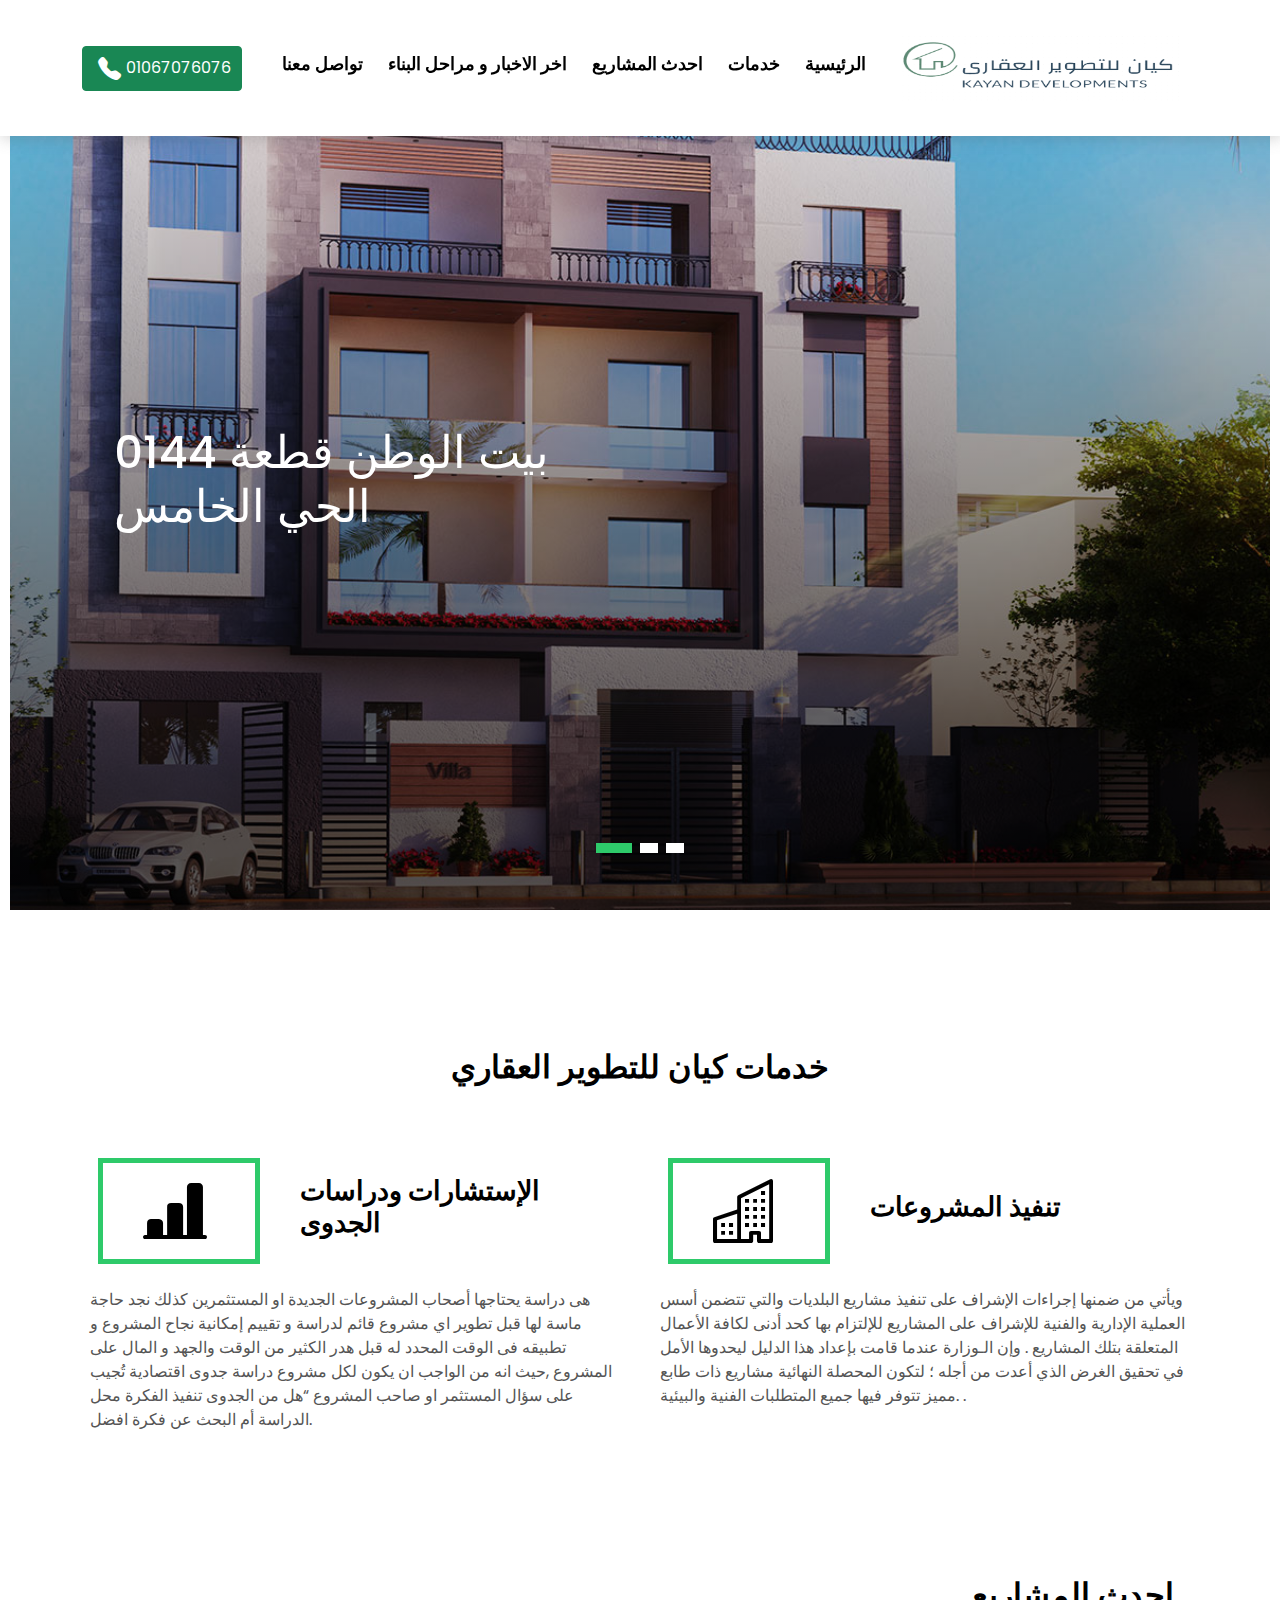
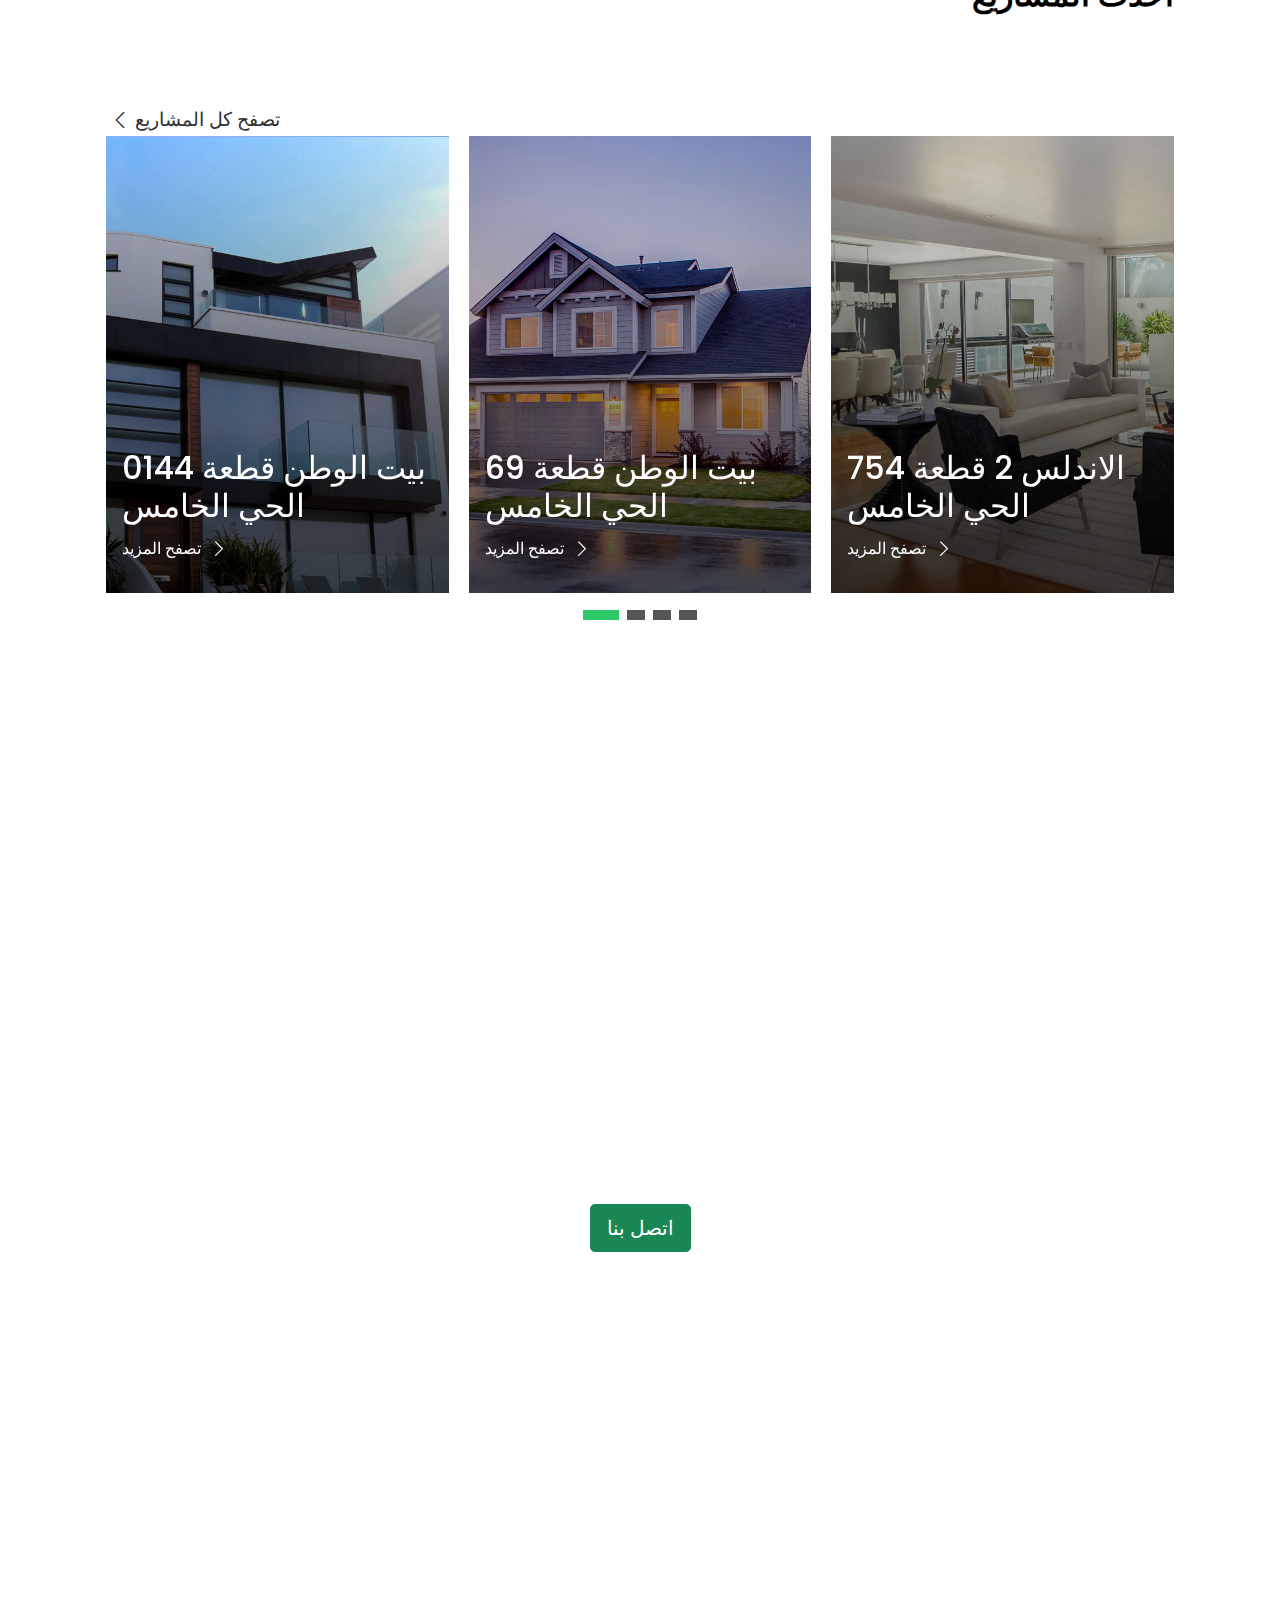
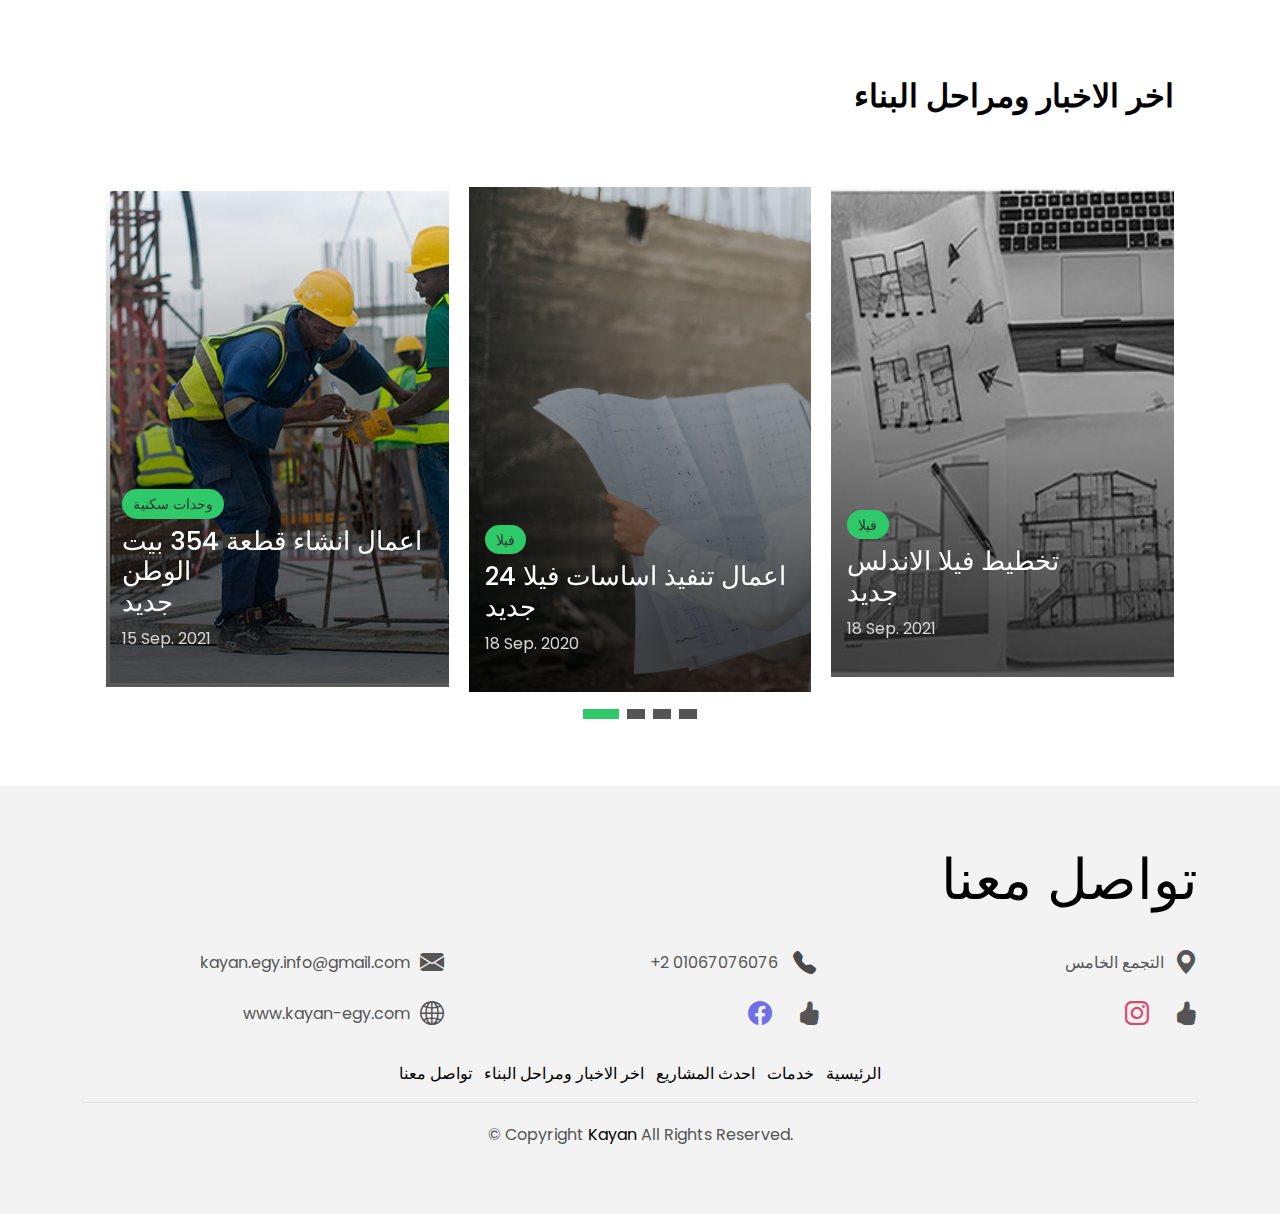
<file: index.html>
<!DOCTYPE html>
<html lang="en">

<head>
  <meta charset="utf-8">
  <meta content="width=device-width, initial-scale=1.0" name="viewport">

  <title> كيان للتطوير العقاري | التجمع الخامس</title>
  <meta content="شقق للبيع بالتجمع الخامس و القاهرة الجديدة استلام فورى اللوتس, القرنفل, النرجس, 
  اللوتس, الاندلس, الاندلس الجديدة, بيت الوطن, العاصمة الادراية" name="description">
  <meta content="فيلا , بيوت , شقق , منازل , عقارات" name="keywords">

  <link rel="shortcut icon" href="./assets/img/logo3.png" type="image/x-icon">

  <link href="https://fonts.googleapis.com/css?family=Poppins:300,400,500,600,700" rel="stylesheet">

  <link href="assets/vendor/animate.css/animate.min.css" rel="stylesheet">
  <link href="assets/vendor/bootstrap/css/bootstrap.min.css" rel="stylesheet">
  <link href="assets/vendor/bootstrap-icons/bootstrap-icons.css" rel="stylesheet">
  <link href="assets/vendor/swiper/swiper-bundle.min.css" rel="stylesheet">

  <link href="assets/css/style.css" rel="stylesheet">

</head>

<body>

  <!-- ======= Property Search Section ======= -->
  <div class="click-closed"></div>
  <!--/ Form Search Star /-->
  <div class="box-collapse">
    <div class="title-box-d">
      <h3 class="title-d">تواصل معنا</h3>
    </div>
    <span class="close-box-collapse right-boxed bi bi-x"></span>
    <div class="contact-us-body">
      <div class="email contact-us">
        <div class="icon"><i class="bi bi-envelope-fill"></i>
        </div>
        <div class="text">kayan.egy.info@gmail.com</div>
      </div>

      <div class="phone contact-us">
        <div class="icon"><i style="color: rgb(73, 72, 72);" class="bi bi-telephone-fill"></i>
        </div>
        <div class="text">+2 01067076076</div>
      </div>
      <div class="address contact-us">
        <div class="icon"><i class="bi bi-geo-alt-fill"></i></div>
        <div class="text">Tagamo3 el-Khames</div>
      </div>

      <div class="web contact-us">
        <div class="icon"><i class="bi bi-globe2"></i> </div>
        <div class="text">www.kayan-egy.com</div>
      </div>
   
      <div class="social contact-us">
        <div class="icon"><i class="bi bi-hand-thumbs-up-fill"></i>          </div>
        <div class="text"> <i style="color: rgb(112, 112, 230);" class="bi bi-facebook"></i>
        </div>
      </div>
      <div class="social contact-us">
        <div class="icon"><i class="bi bi-hand-thumbs-up-fill"></i>          </div>
        <div class="text"> 
          <i style="color: rgb(218, 75, 104);" class="bi bi-instagram"></i>
        </div>
      </div>

    </div>
  </div><!-- End Property Search Section -->

  <!-- ======= Header/Navbar ======= -->
  <nav class="navbar navbar-default navbar-trans navbar-expand-lg fixed-top">
    <div class="container">
      <button class="navbar-toggler collapsed" type="button" data-bs-toggle="collapse"
       data-bs-target="#navbarDefault" aria-controls="navbarDefault" aria-expanded="false" aria-label="Toggle navigation">
        <span></span>
        <span></span>
        <span></span>
      </button>
      <button type="button" class="btn btn-success navbar-toggle-box navbar-toggle-box-collapse" data-bs-toggle="collapse"
       data-bs-target="#navbarTogglerDemo01">
        <i class="bi bi-telephone-fill">  </i> 01067076076
      </button>

      <div class="navbar-collapse collapse justify-content-center" id="navbarDefault">
        <ul class="navbar-nav">

          <li class="nav-item">
            <a class="nav-link contact-scroll"  href="">تواصل معنا</a>
          </li>

          <li class="nav-item">
            <a class="nav-link news-scroll"  href="">اخر الاخبار و مراحل البناء</a>
          </li>

          <li class="nav-item">
            <a class="nav-link projects-scroll"  href="">احدث المشاريع</a>
          </li>

          <li class="nav-item">
            <a class="nav-link services-scroll"  >خدمات </a>
          </li>


          <li class="nav-item">
            <a class="nav-link"  href="#">الرئيسية</a>
          </li>
        </ul>
      </div>

  
      <a class="navbar-brand" href="index.html"> <div class="logo-box">
        <img class="logo" src="./assets/img/logo3.png" alt="logo">
      </div> </a>

    </div>
  </nav><!-- End Header/Navbar -->

  <!-- ======= Intro Section ======= -->
  <div class="slide-container">

  <div class="intro intro-carousel swiper position-relative">

    <div class="swiper-wrapper">

      <div class="swiper-slide carousel-item-a intro-item bg-image" style="background-image: url(assets/img/slider-01.jpg)">
        <div class="overlay overlay-a"></div>
        <div class="intro-content display-table">
          <div class="table-cell">
            <div class="container">
              <div class="row">
                <div class="col-lg-8">
                  <div class="intro-body">
                    <h1 class="intro-title mb-4 ">
                      <span class="color-b"> </span> بيت الوطن قطعة 0144
                      <br> الحي الخامس
                    </h1>
                  </div>
                </div>
              </div>
            </div>
          </div>
        </div>
      </div>
      <div class="swiper-slide carousel-item-a intro-item bg-image" style="background-image: url(assets/img/slider-02.jpg)">
        <div class="overlay overlay-a"></div>
        <div class="intro-content display-table">
          <div class="table-cell">
            <div class="container">
              <div class="row">
                <div class="col-lg-8">
                  <div class="intro-body">
                    <h1 class="intro-title mb-4">
                      <span class="color-b"> </span>  بيت الوطن قطعة 69
                      <br> الحي الخامس
                    </h1>
                  </div>
                </div>
              </div>
            </div>
          </div>
        </div>
      </div>
      <div class="swiper-slide carousel-item-a intro-item bg-image" style="background-image: url(assets/img/slider-03.jpg)">
        <div class="overlay overlay-a"></div>
        <div class="intro-content display-table">
          <div class="table-cell">
            <div class="container">
              <div class="row">
                <div class="col-lg-8">
                  <div class="intro-body">
                   
                    <h1 class="intro-title mb-4">
                      <span class="color-b"> </span> الاندلس 2 قطعة 754
                      <br> الحي الخامس
                    </h1>
                  </div>
                </div>
              </div>
            </div>
          </div>
        </div>
      </div>
    </div>
    <div class="swiper-pagination"></div>
  </div>
</div>
<!-- End Intro Section -->

  <main id="main">

    <!-- ======= Services Section ======= -->
    <section id="services" class="section-services section-t8">
      <div class="container">
        <div class="row">
          <div class="col-md-12">
            <div class="title-wrap d-flex justify-content-center">
              <div class="title-box">
                <h2 class="title-a">خدمات كيان للتطوير العقاري</h2>
              </div>
            </div>
          </div>
        </div>
        <div class="row">
          <div class="col-md-6">
            <div class="card-box-c foo">
              <div class="card-header-c d-flex">
                <div class="card-box-ico">
                  <span class="bi bi-bar-chart-line-fill"></span>
                </div>
                <div class="card-title-c align-self-center">
                  <h2 class="title-c">الإستشارات ودراسات الجدوى
                    </h2>
                </div>
              </div>
              <div class="card-body-c">
                <p class="content-c">
               
				هى دراسة يحتاجها أصحاب المشروعات الجديدة او المستثمرين كذلك نجد حاجة ماسة لها قبل تطوير اي مشروع قائم لدراسة و تقييم إمكانية نجاح المشروع و تطبيقه فى الوقت المحدد له قبل هدر الكثير من الوقت والجهد و المال على المشروع ,حيث انه من الواجب ان يكون لكل مشروع دراسة جدوى اقتصادية تُجيب على سؤال المستثمر او صاحب المشروع “هل من الجدوى تنفيذ الفكرة محل الدراسة أم البحث عن فكرة افضل.					
                </p>
              </div>
            </div>
          </div>
          <div class="col-md-6">
            <div class="card-box-c foo">
              <div class="card-header-c d-flex">
                <div class="card-box-ico">
                  <span class="bi bi-building"></span>
                </div>
                <div class="card-title-c align-self-center">
                  <h2 class="title-c">تنفيذ المشروعات
                    </h2>
                </div>
              </div>
              <div class="card-body-c">
                <p class="content-c">
                  
				ويأتي من ضمنها إجراءات الإشراف على تنفيذ مشاريع البلديات

        والتي تتضمن أسس العملية الإدارية والفنية للإشراف على المشاريع للإلتزام بها كحد أدنى لكافة الأعمال المتعلقة بتلك المشاريع . وإن الـوزارة عندما قامت بإعداد هذا الدليل ليحدوها الأمل في تحقيق الغرض الذي أعدت من أجله ؛ لتكون المحصلة النهائية مشاريع ذات طابع مميز تتوفر فيها جميع المتطلبات الفنية والبيئية.					.
                </p>
              </div>
         
            </div>
          </div>
        

    <!-- ======= Latest Properties Section ======= -->
    <section id="section-property" class="section-property section-t8">
      <div class="container">
        <div class="row">
          <div class="col-md-12">
            <div class="title-wrap d-flex justify-content-between">
              <div class="title-link">
              </div>
              <div class="title-box">
                <a href="property-grid.html"> <h2 class="title-a">احدث المشاريع</h2> </a>
              </div>
            </div>
          </div>
        </div>
        <div class="title-link">
          <a href="property-grid.html">
            <span class="bi bi-chevron-left"></span>
            تصفح كل المشاريع
          </a>
        </div>

        <div id="property-carousel" class="swiper">
          <div class="swiper-wrapper">

            <div class="carousel-item-b swiper-slide">
              <div class="card-box-a card-shadow">
                <div class="img-box-a">
                  <img src="assets/img/property-6.jpg" alt="" class="img-a img-fluid">
                </div>
                <div class="card-overlay">
                  <div class="card-overlay-a-content">
                    <div class="card-header-a">
                      <h2 class="card-title-a">
                        <a href="property-grid.html">بيت الوطن قطعة 0144
                          <br /> الحي الخامس</a>
                      </h2>
                    </div>
                    <div class="card-body-a">
                      
                      <a href="property-grid.html" class="link-a">تصفح المزيد
                        <span class="bi bi-chevron-right"></span>
                      </a>
                    </div>
                    <div class="card-footer-a">
                      <ul class="card-info d-flex justify-content-around">
                        <li>
                          <h4 class="card-info-title">Area</h4>
                          <span>240m
                            <sup>2</sup>
                          </span>
                        </li>
                        
                      </ul>
                    </div>
                  </div>
                </div>
              </div>
            </div><!-- End carousel item -->

            <div class="carousel-item-b swiper-slide">
              <div class="card-box-a card-shadow">
                <div class="img-box-a">
                  <img src="assets/img/property-3.jpg" alt="" class="img-a img-fluid">
                </div>
                <div class="card-overlay">
                  <div class="card-overlay-a-content">
                    <div class="card-header-a">
                      <h2 class="card-title-a">
                        <a href="property-grid.html">بيت الوطن قطعة 69
                          <br /> الحي الخامس</a>
                      </h2>
                    </div>
                    <div class="card-body-a">
                      
                      <a href="property-grid.html" class="link-a">تصفح المزيد
                        <span class="bi bi-chevron-right"></span>
                      </a>
                    </div>
                    <div class="card-footer-a">
                      <ul class="card-info d-flex justify-content-around">
                        <li>
                          <h4 class="card-info-title">Area</h4>
                          <span>210m
                            <sup>2</sup>
                          </span>
                        </li>
                        
                      </ul>
                    </div>
                  </div>
                </div>
              </div>
            </div><!-- End carousel item -->

            <div class="carousel-item-b swiper-slide">
              <div class="card-box-a card-shadow">
                <div class="img-box-a">
                  <img src="assets/img/property-7.jpg" alt="" class="img-a img-fluid">
                </div>
                <div class="card-overlay">
                  <div class="card-overlay-a-content">
                    <div class="card-header-a">
                      <h2 class="card-title-a">
                        <a href="property-grid.html">الاندلس 2 قطعة 754
                          <br /> الحي الخامس</a>
                      </h2>
                    </div>
                    <div class="card-body-a">
                      
                      <a href="property-grid.html" class="link-a">تصفح المزيد
                        <span class="bi bi-chevron-right"></span>
                      </a>
                    </div>
                    <div class="card-footer-a">
                      <ul class="card-info d-flex justify-content-around">
                        <li>
                          <h4 class="card-info-title">Area</h4>
                          <span>260m
                            <sup>2</sup>
                          </span>
                        </li>
                        
                      </ul>
                    </div>
                  </div>
                </div>
              </div>
            </div><!-- End carousel item -->

            <div class="carousel-item-b swiper-slide">
              <div class="card-box-a card-shadow">
                <div class="img-box-a">
                  <img src="assets/img/property-10.jpg" alt="" class="img-a img-fluid">
                </div>
                <div class="card-overlay">
                  <div class="card-overlay-a-content">
                    <div class="card-header-a">
                      <h2 class="card-title-a">
                        <a href="property-grid.html">الاندلس 2 قطعة 568
                          <br /> الحي الخامس</a>
                      </h2>
                    </div>
                    <div class="card-body-a">
                      
                      <a href="property-grid.html" class="link-a">تصفح المزيد
                        <span class="bi bi-chevron-right"></span>
                      </a>
                    </div>
                    <div class="card-footer-a">
                      <ul class="card-info d-flex justify-content-around">
                        <li>
                          <h4 class="card-info-title">Area</h4>
                          <span>340m
                            <sup>2</sup>
                          </span>
                        </li>
                        
                      </ul>
                    </div>
                  </div>
                </div>
              </div>
            </div><!-- End carousel item -->
          </div>
        </div>
        <div class="propery-carousel-pagination carousel-pagination"></div>

      </div>
    </section><!-- End Latest Properties Section -->

    <!-- about-us section -->
    <section class="about">
      <div class="img-container">
        <h2 class="heading-about">اسكن و استثمر في ارقي احياء التجمع</h2>
        <p class="p-about">بتحلم تسكن التجمع الخامس وبسعر معقول احنا حققنالك المعادلة اسكن الان بأقل سعر للمتر فى التجمع الخامس </p>
        <button class="btn btn-success btn-lg btn-about">اتصل بنا</button>
      </div>
    </section>
    <!-- End of about-us section -->

    <!-- ======= Latest News Section ======= -->
    <section id="section-news" class="section-news section-t8">
      <div class="container">
        <div class="row">
          <div class="col-md-12">
            <div class="title-wrap d-flex justify-content-between">
              <div class="title-link">
                <a href="blog-grid.html">
                  <!-- <span class="bi bi-chevron-right"></span> -->
                </a>
              </div>
              <div class="title-box">
                <h2 class="title-a">اخر الاخبار ومراحل البناء</h2>
              </div>
            </div>
          </div>
        </div>

        <div id="news-carousel" class="swiper">
          <div class="swiper-wrapper">

            <div class="carousel-item-c swiper-slide">
              <div  class="card-box-b card-shadow news-box">
                <div class="img-box-b">
                  <img src="assets/img/workers.jpg" alt="" class="img-b img-fluid">
                </div>
                <div class="card-overlay">
                  <div class="card-header-b">
                    <div class="card-category-b">
                      <a href="#" class="category-b">وحدات سكنية</a>
                    </div>
                    <div class="card-title-b">
                      <h2 class="title-2">
                        <a href="blog-single.html">اعمال انشاء قطعة 354 بيت الوطن 
                          <br> جديد</a>
                      </h2>
                    </div>
                    <div class="card-date">
                      <span class="date-b">15 Sep. 2021</span>
                    </div>
                  </div>
                </div>
              </div>
            </div><!-- End carousel item -->

            <div class="carousel-item-c swiper-slide">
              <div class="card-box-b card-shadow news-box">
                <div class="img-box-b">
                  <img src="assets/img/engineer.jpg" alt="" class="img-b img-fluid">
                </div>
                <div class="card-overlay">
                  <div class="card-header-b">
                    <div class="card-category-b">
                      <a href="#" class="category-b">فيلا</a>
                    </div>
                    <div class="card-title-b">
                      <h2 class="title-2">
                        <a href="blog-single.html">اعمال تنفيذ اساسات فيلا 24
                          <br> جديد</a>
                      </h2>
                    </div>
                    <div class="card-date">
                      <span class="date-b">18 Sep. 2020</span>
                    </div>
                  </div>
                </div>
              </div>
            </div><!-- End carousel item -->

            <div class="carousel-item-c swiper-slide">
              <div class="card-box-b card-shadow news-box">
                <div class="img-box-b">
                  <img src="assets/img/plan2.jpg" width="700" height="500" alt="" class="img-b img-fluid">
                </div>
                <div class="card-overlay">
                  <div class="card-header-b">
                    <div class="card-category-b">
                      <a href="#" class="category-b">فيلا</a>
                    </div>
                    <div class="card-title-b">
                      <h2 class="title-2">
                        <a href="blog-single.html">تخطيط فيلا الاندلس
                          <br> جديد</a>
                      </h2>
                    </div>
                    <div class="card-date">
                      <span class="date-b">18 Sep. 2021</span>
                    </div>
                  </div>
                </div>
              </div>
            </div><!-- End carousel item -->

            <div class="carousel-item-c swiper-slide">
              <div class="card-box-b card-shadow news-box">
                <div class="img-box-b">
                  <img src="assets/img/under-constructions.jpg" alt="" class="img-b img-fluid">
                </div>
                <div class="card-overlay">
                  <div class="card-header-b">
                    <div class="card-category-b">
                      <a href="#" class="category-b">وحدات سكنية</a>
                    </div>
                    <div class="card-title-b">
                      <h2 class="title-2">
                        <a href="#">اعمال تشييد وحدات سكنية بيت الوطن
                          <br> جديد</a>
                      </h2>
                    </div>
                    <div class="card-date">
                      <span class="date-b">18 oct. 2020</span>
                    </div>
                  </div>
                </div>
              </div>
            </div><!-- End carousel item -->

          </div>
        </div>

        <div class="news-carousel-pagination carousel-pagination"></div>
      </div>
    </section><!-- End Latest News Section -->

    <!-- ======= Testimonials Section ======= -->

  </main><!-- End #main -->

  <!-- ======= Footer ======= -->
  <section id="section-footer" class="section-footer">
    <div class="container">
      <h3 class="footer-heading">تواصل معنا</h3>
      <div class="footer-body">
        <div class="email contact">
          <div class="text">kayan.egy.info@gmail.com</div>
          <div class="icon"><i class="bi bi-envelope-fill"></i>
          </div>
        </div>

        <div class="phone contact">
          <div class="text">+2 01067076076</div>
          <div class="icon"><i style="color: rgb(73, 72, 72);" class="bi bi-telephone-fill"></i>
          </div>
        </div>
                <div class="address contact">
          <div class="text">التجمع الخامس</div>
          <div class="icon"><i class="bi bi-geo-alt-fill"></i></div>
        </div>
 
        <div class="web contact">
          <div class="text">www.kayan-egy.com</div>
          <div class="icon"><i class="bi bi-globe2"></i> </div>
        </div>
     
        <div class="social contact">
          <div class="text"> <i style="color: rgb(112, 112, 230);" class="bi bi-facebook"></i>
           
          </div>
          <div class="icon"><i class="bi bi-hand-thumbs-up-fill"></i>          </div>
        </div>
        <div class="social contact">
          <div class="text"> 
            <i style="color: rgb(218, 75, 104);" class="bi bi-instagram"></i>
          </div>
          <div class="icon"><i class="bi bi-hand-thumbs-up-fill"></i>          </div>
        </div>

      </div>
      </div>
    </div>
  </section>
  <footer>
    <div class="container">
      <div class="row">
        <div class="col-md-12">
          <nav class="nav-footer">
            <ul class="list-inline">
              <li class="list-inline-item">
                <a href="#">تواصل معنا</a>
              </li>
              <li class="list-inline-item">
                <a href="#">اخر الاخبار ومراحل البناء</a>
              </li>
              <li class="list-inline-item">
                <a href="#">احدث المشاريع</a>
              </li>
              <li class="list-inline-item">
                <a href="#">خدمات</a>
              </li>
              <li class="list-inline-item">
                <a href="#">الرئيسية</a>
              </li>
            </ul>
          </nav>

          <div class="copyright-footer">
            <p class="copyright color-text-a">
              &copy; Copyright
              <span class="color-a">Kayan</span> All Rights Reserved.
            </p>
          </div>
          <div style="opacity: 0;" class="credits">
          Designed by <a href="https://bootstrapmade.com/">BootstrapMade</a>
        </div>
        </div>
      </div>
    </div>
  </footer><!-- End  Footer -->

  <div id="preloader"></div>
  <a href="#" class="back-to-top d-flex align-items-center justify-content-center"><i class="bi bi-arrow-up-short"></i></a>

  <!-- Vendor JS Files -->
  <script src="assets/vendor/bootstrap/js/bootstrap.bundle.min.js"></script>
  <script src="assets/vendor/swiper/swiper-bundle.min.js"></script>

  <!-- Template Main JS File -->
  <script src="assets/js/main.js"></script>

</body>

</html>
</file>
<file: assets/css/style.css>
body {
  font-family: "Poppins", sans-serif;
  color: #555555;
}

h1,
h2,
h3,
h4,
h5,
h6 {
  color: #000000;
}

a {
  color: #000000;
  text-decoration: none;
  transition: all 0.5s ease;
}
a:hover {
  color: #2eca6a;
  text-decoration: none;
}

.link-two {
  color: #000000;
  transition: all 0.5s ease;
}
.link-two:hover {
  text-decoration: underline;
  color: #000000;
}

.link-one {
  color: #000000;
  transition: all 0.5s ease;
}
.link-one:hover {
  color: #000000;
  text-decoration: none;
}

.link-icon {
  color: #000000;
  font-weight: 500;
}
.link-icon span {
  font-size: 14px;
  padding-left: 4px;
  vertical-align: middle;
}

.link-a {
  text-decoration: none;
  color: #ffffff;
  text-decoration: none;
}
@media (min-width: 768px) {
  .link-a {
    font-size: 0.9rem;
  }
}
@media (min-width: 992px) {
  .link-a {
    font-size: 1rem;
  }
}
.link-a:hover {
  color: #ffffff;
  text-decoration: none;
}
.link-a span {
  font-size: 18px;
  vertical-align: middle;
  margin-left: 5px;
}
@media (min-width: 768px) {
  .link-a span {
    font-size: 1.5rem;
  }
}
@media (min-width: 992px) {
  .link-a span {
    font-size: 18px;
  }
}

@media (max-width: 767px) {
  .navbar-toggle-box {
    font-size: 10px;
  }
  .navbar-toggle-box i {
    font-size: 10px;
  }
  .intro-title {
    font-size: 18px;
  }
}

.color-a {
  text-decoration: none;
  color: #000000;
}

.color-b {
  color: #2eca6a;
  font-size: 18px;
}

.color-d {
  color: #adadad;
}

.color-text-a {
  text-decoration: none;
  color: #555555;
}

.no-margin {
  margin: 0;
}

/*------/ Nav Pills  /------*/
.nav-pills-a {
  text-decoration: none;
}
.nav-pills-a.nav-pills .nav-link {
  color: #000000;
  position: relative;
  font-weight: 600;
}
.nav-pills-a.nav-pills .nav-link.active {
  background-color: transparent;
}
.nav-pills-a.nav-pills .nav-link.active:after {
  content: "";
  position: absolute;
  left: 0;
  bottom: -1px;
  width: 100%;
  height: 2px;
  background-color: #2eca6a;
  z-index: 2;
}

.bi-telephone-fill {
  margin: 0 5px;
  color: #ffffff;
  font-size: 23px;
}

.slide-container {
  padding: 10px;
}

/*------/ Bg Image /------*/
.about {
  margin-top: 7rem;
}
.img-container {
  width: auto;
  height: 90vh;
  background-image: url("../img/background-about.jpg");
  background-repeat: no-repeat;
  background-attachment: fixed;
  background-size: cover;
  background-position: center center;
  display: flex;
  align-items: center;
  justify-content: center;
  flex-direction: column;
}

.heading-about {
  color: #fff;
  font-size: 3rem;
}
.p-about {
  color: #fff;
  font-size: 1.8rem;
  text-align: center;
}

@media (max-width: 500px) {
  .heading-about {
    font-size: 1.5rem;
  }
  .p-about {
    font-size: 1rem;
    margin: 20px 0;
  }
}
.bk-img {
  width: 100%;
  height: 100%;
}
.bg-image {
  background-repeat: no-repeat;
  background-attachment: fixed;
  background-size: cover;
  background-position: center center;
}

/*------/ List a /------*/
.list-a {
  text-decoration: none;
  display: inline-block;
  line-height: 2;
  padding: 0;
  list-style: none;
}
.list-a li {
  position: relative;
  width: 50%;
  float: left;
  padding-left: 25px;
  padding-right: 5px;
}
@media (min-width: 992px) {
  .list-a li {
    width: 33.333%;
  }
}

.list-a li:before {
  content: "";
  width: 10px;
  height: 2px;
  position: absolute;
  background-color: #313131;
  top: 15px;
  left: 0;
}

/*------/ Icon Box /------*/
.icon-box .icon-box-icon {
  display: table-cell;
  vertical-align: top;
  font-size: 36px;
  color: #000000;
  width: 50px;
  padding-top: 8px;
}
.icon-box .icon-box-content {
  padding-top: 18px;
}

/*------/ Space Padding /------*/
.section-t8 {
  padding-top: 8rem;
}
@media (max-width: 767px) {
  .section-t8 {
    padding-top: 4rem;
  }
}

.section-t4 {
  padding-top: 4rem;
}
@media (max-width: 767px) {
  .section-t4 {
    padding-top: 2rem;
  }
}

.section-t3 {
  padding-top: 3rem;
}

@media (max-width: 767px) {
  .section-md-t3 {
    padding-top: 3rem;
  }
}

.section-b2 {
  padding-bottom: 2rem;
}

.section-tb85 {
  padding: 8rem 0 5rem 0;
}
@media (max-width: 767px) {
  .section-tb85 {
    padding: 4rem 0 2.5rem 0;
  }
}

/*------/ Title /------*/
.title-wrap {
  padding-bottom: 4rem;
}

.title-a {
  text-decoration: none;
  font-size: 2rem;
  font-weight: 600;
}

.title-link {
  font-size: 1.2rem;
  font-weight: 300;
  padding-top: 1.2rem;
}
.title-link a {
  text-decoration: none;
  color: #313131;
}
.title-link span {
  font-size: 20px;
  padding-left: 4px;
  vertical-align: middle;
}

.title-box-d {
  padding-bottom: 1.8rem;
  margin-bottom: 1rem;
  position: relative;
}
.title-box-d .title-d {
  font-weight: 600;
  font-size: 2rem;
}
.title-box-d .title-d:after {
  content: "";
  position: absolute;
  width: 70px;
  height: 4px;
  background-color: #2eca6a;
  bottom: 20px;
  left: 0;
}

/*------/ Display Table & Table Cell /------*/
.display-table {
  width: 100%;
  height: 100%;
  display: table;
}

.table-cell {
  display: table-cell;
  vertical-align: middle;
}

/*------/ Ul Resect /------*/
.ul-resect ul,
.box-comments ul,
.list-a ul {
  list-style: none;
  padding-left: 0;
  margin-bottom: 0;
}

/*------/ Overlay /------*/
.overlay-a {
  text-decoration: none;
  background: linear-gradient(
    to bottom,
    rgba(0, 0, 0, 0) 0%,
    rgba(0, 0, 0, 0.2) 27%,
    rgba(0, 0, 0, 0.65) 90%
  );
}

.overlay {
  position: absolute;
  top: 0;
  left: 0px;
  padding: 0;
  height: 100%;
  width: 100%;
}

.carousel-pagination {
  margin-top: 10px;
  text-align: center;
}
.carousel-pagination .swiper-pagination-bullet {
  width: 18px;
  height: 10px;
  background-color: #555;
  margin: 0 4px;
  border-radius: 0;
  opacity: 1;
  transition: 0.3s;
}
.carousel-pagination .swiper-pagination-bullet-active {
  background-color: #2eca6a;
  width: 36px;
}

.nav-arrow-a {
  text-decoration: none;
}
.nav-arrow-a .owl-arrow .owl-nav {
  font-size: 1.8rem;
  margin-top: -110px;
}
.nav-arrow-a .owl-arrow .owl-nav .owl-next {
  margin-left: 15px;
}

.nav-arrow-b .owl-arrow .owl-nav {
  position: absolute;
  top: 0;
  right: 0;
  font-size: 1.2rem;
}
.nav-arrow-b .owl-arrow .owl-nav .owl-prev,
.nav-arrow-b .owl-arrow .owl-nav .owl-next {
  padding: 0.7rem 1.5rem !important;
  display: inline-block;
  transition: all 0.6s ease-in-out;
  color: #ffffff;
  background-color: #2eca6a;
  opacity: 0.9;
}
.nav-arrow-b .owl-arrow .owl-nav .owl-prev.disabled,
.nav-arrow-b .owl-arrow .owl-nav .owl-next.disabled {
  transition: all 0.6s ease-in-out;
  color: #ffffff;
}
.nav-arrow-b .owl-arrow .owl-nav .owl-prev:hover,
.nav-arrow-b .owl-arrow .owl-nav .owl-next:hover {
  background-color: #26a356;
}
.nav-arrow-b .owl-arrow .owl-nav .owl-next {
  margin-left: 0px;
}

/*------/ Socials /------*/
.socials-a {
  text-decoration: none;
}
.socials-a .list-inline-item:not(:last-child) {
  margin-right: 25px;
}

/*--------------------------------------------------------------
# Back to top button
--------------------------------------------------------------*/
.back-to-top {
  position: fixed;
  visibility: hidden;
  opacity: 0;
  right: 15px;
  bottom: 15px;
  z-index: 996;
  background: #2eca6a;
  width: 40px;
  height: 40px;
  border-radius: 50px;
  transition: all 0.4s;
}
.back-to-top i {
  font-size: 28px;
  color: #fff;
  line-height: 0;
}
.back-to-top:hover {
  background: #4bd680;
  color: #fff;
}
.back-to-top.active {
  visibility: visible;
  opacity: 1;
}

/* Prelaoder */
#preloader {
  position: fixed;
  top: 0;
  left: 0;
  right: 0;
  bottom: 0;
  z-index: 9999;
  overflow: hidden;
  background: #fff;
}

#preloader:before {
  content: "";
  position: fixed;
  top: calc(50% - 30px);
  left: calc(50% - 30px);
  border: 6px solid #f2f2f2;
  border-top: 6px solid #2eca6a;
  border-radius: 50%;
  width: 60px;
  height: 60px;
  -webkit-animation: animate-preloader 1s linear infinite;
  animation: animate-preloader 1s linear infinite;
}

@-webkit-keyframes animate-preloader {
  0% {
    transform: rotate(0deg);
  }
  100% {
    transform: rotate(360deg);
  }
}

@keyframes animate-preloader {
  0% {
    transform: rotate(0deg);
  }
  100% {
    transform: rotate(360deg);
  }
}
/*======================================
//--//-->   BUTTON
======================================*/
.btn {
  transition: 0.5s ease;
}
.btn.btn-a,
.btn.btn-b {
  border-radius: 0;
  padding: 1rem 3rem;
  letter-spacing: 0.05rem;
}
.btn.btn-a {
  text-decoration: none;
  background-color: #000000;
  color: #ffffff;
}
.btn.btn-a:hover {
  background-color: #2eca6a;
  color: #000000;
}
.btn.btn-b {
  background-color: #2eca6a;
  color: #000000;
}
.btn.btn-b:hover {
  background-color: #000000;
  color: #ffffff;
}
.btn.btn-b-n {
  background-color: #2eca6a;
  color: #ffffff;
  border-radius: 0;
}
.btn.btn-b-n:hover {
  background-color: #26a356;
  color: #ffffff;
}

.navbar-toggle-box {
  display: inline-flex;
  align-items: center;
  justify-content: center;
  line-height: 0;
  padding: 10px;
}
.navbar-toggle-box i {
  line-height: 0;
}

/*--------------------------------------------------------------
# Navbar
--------------------------------------------------------------*/
.navbar-default {
  transition: all 0.5s ease-in-out;
  background-color: #ffffff;
  padding-top: 28px;
  padding-bottom: 28px;
  -webkit-backface-visibility: hidden;
  backface-visibility: hidden;
  box-shadow: 1px 2px 15px rgba(100, 100, 100, 0.3);
}
.navbar-default .nav-search {
  color: #000000;
  font-size: 1.5rem;
}
.navbar-default.navbar-reduce {
  box-shadow: 1px 2px 15px rgba(100, 100, 100, 0.3);
}
.navbar-default.navbar-trans,
.navbar-default.navbar-reduce {
  -webkit-backface-visibility: hidden;
  backface-visibility: hidden;
}
.navbar-default.navbar-trans .nav-item,
.navbar-default.navbar-reduce .nav-item {
  position: relative;
  padding-right: 10px;
  padding-bottom: 8px;
  margin-left: 0;
}
.logo-box {
  height: 70px;
  width: 281px;
}

@media (max-width: 768px) {
  .logo-box {
    height: 60px;
    width: 150px;
  }
}

.logo {
  width: 100%;
  height: 100%;
}

@media (min-width: 768px) {
  .navbar-default.navbar-trans .nav-item,
  .navbar-default.navbar-reduce .nav-item {
    margin-left: 15px;
  }
}
.navbar-default.navbar-trans .nav-link,
.navbar-default.navbar-reduce .nav-link {
  font-size: 1.1rem;
  color: #000000;
  font-weight: 600;
  letter-spacing: 0.03em;
  transition: all 0.1s ease-in-out;
  position: relative;
  padding-left: 0;
  padding-right: 0;
}
.navbar-default.navbar-trans .nav-link:before,
.navbar-default.navbar-reduce .nav-link:before {
  content: "";
  position: absolute;
  bottom: 5px;
  left: 0;
  width: 100%;
  height: 2px;
  z-index: 0;
  background-color: #2eca6a;
  transform: scaleX(0);
  transform-origin: right;
  transition: transform 0.2s ease-out, opacity 0.2s ease-out 0.3s;
}
.navbar-default.navbar-trans .nav-link:hover,
.navbar-default.navbar-reduce .nav-link:hover {
  color: #000000;
}
.navbar-default.navbar-trans .nav-link:hover:before,
.navbar-default.navbar-reduce .nav-link:hover:before {
  transform: scaleX(1);
  transform-origin: left;
}
.navbar-default.navbar-trans .show > .nav-link:before,
.navbar-default.navbar-trans .active > .nav-link:before,
.navbar-default.navbar-trans .nav-link.show:before,
.navbar-default.navbar-trans .nav-link.active:before,
.navbar-default.navbar-reduce .show > .nav-link:before,
.navbar-default.navbar-reduce .active > .nav-link:before,
.navbar-default.navbar-reduce .nav-link.show:before,
.navbar-default.navbar-reduce .nav-link.active:before {
  transform: scaleX(1);
}
.navbar-default.navbar-trans .nav-link:before {
  background-color: #2eca6a;
}
.navbar-default.navbar-trans .nav-link:hover {
  color: #000000;
}
.navbar-default.navbar-trans .show > .nav-link,
.navbar-default.navbar-trans .active > .nav-link,
.navbar-default.navbar-trans .nav-link.show,
.navbar-default.navbar-trans .nav-link.active {
  color: #000000;
}
.navbar-default.navbar-reduce {
  transition: all 0.5s ease-in-out;
  padding-top: 19px;
  padding-bottom: 19px;
}
.navbar-default.navbar-reduce .nav-link {
  color: #000000;
}
.navbar-default.navbar-reduce .nav-link:before {
  background-color: #2eca6a;
}
.navbar-default.navbar-reduce .nav-link:hover {
  color: #000000;
}
.navbar-default.navbar-reduce .show > .nav-link,
.navbar-default.navbar-reduce .active > .nav-link,
.navbar-default.navbar-reduce .nav-link.show,
.navbar-default.navbar-reduce .nav-link.active {
  color: #000000;
}
.navbar-default.navbar-reduce .navbar-brand {
  color: #000000;
}
.navbar-default .dropdown .dropdown-menu {
  border-top: 0;
  border-left: 4px solid #2eca6a;
  border-right: 0;
  border-bottom: 0;
  transform: translate3d(0px, 40px, 0px);
  opacity: 0;
  filter: alpha(opacity=0);
  visibility: hidden;
  transition: all 0.5s cubic-bezier(0.3, 0.65, 0.355, 1) 0s,
    opacity 0.31s ease 0s, height 0s linear 0.36s;
  margin: 0;
  border-radius: 0;
  padding: 12px 0;
}
@media (min-width: 768px) {
  .navbar-default .dropdown .dropdown-menu {
    border-top: 4px solid #2eca6a;
    border-left: 0;
    display: block;
    position: absolute;
    box-shadow: 0 2px rgba(17, 16, 15, 0.1), 0 2px 10px rgba(20, 19, 18, 0.1);
  }
}
.navbar-default .dropdown .dropdown-menu .dropdown-item {
  padding: 12px 18px;
  transition: all 500ms ease;
  font-weight: 600;
  min-width: 220px;
}
.navbar-default .dropdown .dropdown-menu .dropdown-item:hover {
  background-color: #ffffff;
  color: #2eca6a;
  transition: all 500ms ease;
}
.navbar-default .dropdown .dropdown-menu .dropdown-item.active {
  background-color: #ffffff;
  color: #2eca6a;
}
.navbar-default .dropdown:hover .dropdown-menu {
  transform: translate3d(0px, 0px, 0px);
  visibility: visible;
  opacity: 1;
  filter: alpha(opacity=1);
}

/*------/ Hamburger Navbar /------*/
.navbar-toggler {
  position: relative;
}

.navbar-toggler:focus,
.navbar-toggler:active {
  outline: 0;
}

.navbar-toggler span {
  display: block;
  background-color: #000000;
  height: 3px;
  width: 25px;
  margin-top: 4px;
  margin-bottom: 4px;
  transform: rotate(0deg);
  left: 0;
  opacity: 1;
}

.navbar-toggler span:nth-child(1),
.navbar-toggler span:nth-child(3) {
  transition: transform 0.35s ease-in-out;
}

.navbar-toggler:not(.collapsed) span:nth-child(1) {
  position: absolute;
  left: 12px;
  top: 10px;
  transform: rotate(135deg);
  opacity: 0.9;
}

.navbar-toggler:not(.collapsed) span:nth-child(2) {
  height: 12px;
  visibility: hidden;
  background-color: transparent;
}

.navbar-toggler:not(.collapsed) span:nth-child(3) {
  position: absolute;
  left: 12px;
  top: 10px;
  transform: rotate(-135deg);
  opacity: 0.9;
}

/*======================================
//--//-->   BOX COLAPSE
======================================*/
.box-collapse {
  position: fixed;
  top: 0;
  bottom: 0;
  right: 0;
  width: 100%;
  z-index: 1040;
  background-color: #ffffff;
  transform: translateX(100%);
  transition: all 0.6s ease;
}
@media (min-width: 768px) {
  .box-collapse {
    width: 50%;
  }
}
.box-collapse .title-box-d {
  top: 30px;
  left: 60px;
  opacity: 0;
  transition: all 1s ease;
  transition-delay: 0.3s;
}
@media (max-width: 575px) {
  .box-collapse .title-box-d {
    left: 35px;
  }
}
@media (max-width: 575px) {
  .box-collapse .title-box-d .title-d {
    font-size: 1.3rem;
  }
}

.box-collapse-wrap {
  opacity: 0;
  position: absolute;
  left: 0;
  top: 6.5rem;
  bottom: 5rem;
  padding-left: 10%;
  padding-right: 10%;
  overflow-x: hidden;
  overflow-y: auto;
  margin: 0;
  transform: translateY(3rem);
  transition: transform 0.5s 0.5s ease, opacity 0.5s 0.5s ease;
}

.box-collapse-open .click-closed {
  visibility: visible;
}
.box-collapse-open .box-collapse {
  transform: translateX(0);
  box-shadow: 0 0 65px rgba(0, 0, 0, 0.07);
  opacity: 1;
}
.box-collapse-open .box-collapse .title-box-d {
  transform: translate(0);
  opacity: 1;
}
.box-collapse-open .box-collapse-wrap {
  transform: translate(0);
  opacity: 1;
}

.box-collapse-closed .box-collapse {
  opacity: 0.7;
  transition-delay: 0s;
}
.box-collapse-closed .box-collapse .title-box-d {
  opacity: 0;
  transition-delay: 0s;
}
.box-collapse-closed .box-collapse .form-a {
  opacity: 0;
  transition-delay: 0s;
}

.click-closed {
  position: fixed;
  top: 0;
  left: 0;
  width: 100%;
  height: 100%;
  visibility: hidden;
  z-index: 1035;
  background-color: #000000;
  opacity: 0.4;
}

.close-box-collapse {
  position: absolute;
  z-index: 1050;
  top: 2rem;
  font-size: 3.5rem;
  line-height: 1;
  color: #000000;
  cursor: pointer;
  transition: all 0.3s ease;
}

.right-boxed {
  right: 4.2857rem;
}

.nav-item .nav-link {
  cursor: pointer;
}
/*--------------------------------------------------------------
# Hero Section
--------------------------------------------------------------*/
.intro {
  height: 100vh;
  position: relative;
  color: #ffffff;
}
.intro .swiper-pagination {
  bottom: 50px;
}
.intro .swiper-pagination .swiper-pagination-bullet {
  width: 18px;
  height: 10px;
  background-color: #ffffff;
  border-radius: 0;
  opacity: 1;
  transition: 0.3s;
}
.intro .swiper-pagination .swiper-pagination-bullet-active {
  background-color: #2eca6a;
  width: 36px;
}
.intro .intro-item {
  padding-top: 2rem;
}
.intro .carousel-item-a {
  position: relative;
  height: 100vh;
}
.intro .carousel-item-a.bg-image {
  background-attachment: scroll;
}
.intro .intro-content {
  position: absolute;
}
.intro .intro-body {
  padding-left: 1rem;
}
@media (min-width: 768px) {
  .intro .intro-body {
    padding-left: 2rem;
  }
}
.intro .intro-body .price-a {
  color: #ffffff;
  padding: 1rem 1.5rem;
  border: 2px solid #2eca6a;
  border-radius: 50px;
  text-transform: uppercase;
  letter-spacing: 0.03em;
}
.intro .spacial {
  -webkit-animation-delay: 0.2s;
  animation-delay: 0.2s;
  color: #ffffff;
}
.intro .intro-title-top {
  margin-bottom: 1rem;
  font-size: 0.9rem;
  color: #ffffff;
  letter-spacing: 0.05em;
}
@media (min-width: 768px) {
  .intro .intro-title-top {
    font-size: 0.9rem;
    margin-bottom: 1rem;
  }
}
@media (min-width: 992px) {
  .intro .intro-title-top {
    font-size: 1rem;
    margin-bottom: 2rem;
  }
}
.intro .intro-title {
  color: #ffffff;
  font-weight: 500;
  font-size: 2.8rem;
  text-transform: uppercase;
}
@media (min-width: 576px) {
  .intro .intro-title {
    font-size: 3.5rem;
  }
}
@media (max-width: 400px) {
  .intro .intro-title {
    font-size: 2rem;
  }
}
@media (min-width: 768px) {
  .intro .intro-title {
    font-size: 3.5rem;
  }
}
@media (min-width: 992px) {
  .intro .intro-title {
    font-size: 2.8rem;
  }
}
.intro .intro-subtitle {
  font-size: 1.5rem;
  font-weight: 300;
}
@media (min-width: 768px) {
  .intro .intro-subtitle {
    font-size: 2.5rem;
  }
}
.intro .intro-subtitle.intro-price {
  padding-top: 1rem;
  font-size: 1.2rem;
}
@media (min-width: 576px) {
  .intro .intro-subtitle.intro-price {
    font-size: 1.3rem;
  }
}
@media (min-width: 768px) {
  .intro .intro-subtitle.intro-price {
    padding-top: 2rem;
    font-size: 1.5rem;
  }
}
@media (min-width: 992px) {
  .intro .intro-subtitle.intro-price {
    padding-top: 3rem;
  }
}

/*------/ Intro Single /------*/
.intro-single {
  padding: 12rem 0 3rem;
}
@media (max-width: 767px) {
  .intro-single {
    padding-top: 9rem;
  }
}
.intro-single .title-single-box {
  padding: 1rem 0 1rem 2rem;
}
.intro-single .title-single-box {
  border-left: 3px solid #2eca6a;
}
.intro-single .title-single-box .title-single {
  font-weight: 600;
  font-size: 2.2rem;
}
@media (min-width: 768px) {
  .intro-single .title-single-box .title-single {
    font-size: 2.1rem;
  }
}
@media (min-width: 992px) {
  .intro-single .title-single-box .title-single {
    font-size: 2.5rem;
  }
}
.intro-single .breadcrumb-box {
  padding: 1rem 0 0 0.5rem;
}
.intro-single .breadcrumb {
  background-color: transparent;
  padding-right: 0;
  padding-left: 0;
}

/*--------------------------------------------------------------
# Card General
--------------------------------------------------------------*/
@media (max-width: 767px) {
  .card-box-a,
  .card-box-b,
  .card-box-c,
  .card-box-d {
    margin-bottom: 2.5rem;
  }
}
.card-box-a span,
.card-box-b span,
.card-box-c span,
.card-box-d span {
  line-height: 0;
}

@media (min-width: 768px) {
  .grid .card-box-a,
  .grid .card-box-b,
  .grid .card-box-c,
  .grid .card-box-d {
    margin-bottom: 2.5rem;
  }
}

.card-box-a,
.card-box-b,
.card-box-d {
  position: relative;
  overflow: hidden;
  -webkit-backface-visibility: hidden;
  backface-visibility: hidden;
}

.card-box-a .img-a,
.card-box-a .img-b,
.card-box-b .img-a,
.card-box-b .img-b {
  transition: 0.8s all ease-in-out;
}
@media (min-width: 768px) {
  .card-box-a:hover .img-a,
  .card-box-a:hover .img-b,
  .card-box-b:hover .img-a,
  .card-box-b:hover .img-b {
    transform: scale(1.2);
  }
}
@media (min-width: 768px) {
  .card-box-a .price-a,
  .card-box-b .price-a {
    font-size: 0.9rem;
  }
}
@media (min-width: 992px) {
  .card-box-a .price-a,
  .card-box-b .price-a {
    font-size: 1rem;
  }
}

.card-overlay {
  position: absolute;
  width: 100%;
  height: 100%;
  top: 0;
  left: 0;
}

.card-shadow {
  -webkit-backface-visibility: hidden;
  backface-visibility: hidden;
}
.card-shadow:before {
  content: " ";
  position: absolute;
  top: 0;
  left: 0;
  width: 100%;
  height: 100%;
  z-index: 1;
  background: linear-gradient(
    to bottom,
    rgba(0, 0, 0, 0) 0%,
    rgba(0, 0, 0, 0.2) 27%,
    rgba(0, 0, 0, 0.65) 90%
  );
}

/*======================================
//--//-->   PROPERTY - CARD-A
======================================*/
@media (min-width: 768px) {
  .card-box-a:hover .card-overlay-a-content {
    bottom: 60px;
  }
}
@media (min-width: 768px) and (min-width: 768px) {
  .card-box-a:hover .card-overlay-a-content {
    bottom: 60px;
  }
}
@media (min-width: 768px) and (min-width: 992px) {
  .card-box-a:hover .card-overlay-a-content {
    bottom: 64px;
  }
}
@media (min-width: 768px) {
  .card-box-a:hover .card-body-a {
    padding-bottom: 1rem;
  }
}
@media (max-width: 767px) {
  .card-box-a .card-overlay-a-content {
    bottom: 65px;
  }
  .card-box-a .card-body-a {
    padding-bottom: 1rem;
  }
}

.card-overlay-a-content {
  transition: all 0.5s ease-in;
  position: absolute;
  width: 100%;
  bottom: 0px;
  z-index: 2;
}
@media (min-width: 768px) {
  .card-overlay-a-content {
    bottom: -20px;
  }
}
@media (min-width: 992px) {
  .card-overlay-a-content {
    bottom: 0px;
  }
}

.card-header-a {
  padding: 0 1rem;
}
.card-header-a .card-title-a {
  color: #ffffff;
  margin-bottom: 0;
  padding-bottom: 0.7rem;
}
@media (min-width: 768px) {
  .card-header-a .card-title-a {
    font-size: 1.3rem;
  }
}
@media (min-width: 992px) {
  .card-header-a .card-title-a {
    font-size: 2rem;
  }
}
.card-header-a .card-title-a a {
  color: #ffffff;
  text-decoration: none;
}

.card-body-a {
  z-index: 2;
  transition: all 0.5s ease-in;
  padding: 0rem 1rem 2rem 1rem;
}
.card-body-a .price-box {
  padding-bottom: 0.5rem;
}

.price-a {
  color: #ffffff;
  padding: 0.6rem 0.8rem;
  border: 2px solid #2eca6a;
  border-radius: 50px;
  text-transform: uppercase;
  letter-spacing: 0.03em;
}

.card-footer-a {
  width: 100%;
  position: absolute;
  z-index: 2;
  background-color: #2eca6a;
}

.card-info {
  list-style: none;
  margin-bottom: 0;
  padding: 0.5rem 0;
}
.card-info .card-info-title {
  font-size: 1rem;
  color: #313131;
}
@media (min-width: 768px) {
  .card-info .card-info-title {
    font-size: 0.9rem;
  }
}
@media (min-width: 992px) {
  .card-info .card-info-title {
    font-size: 1rem;
  }
}
.card-info li span {
  color: #ffffff;
  font-size: 0.9rem;
}
@media (min-width: 768px) {
  .card-info li span {
    font-size: 0.8rem;
  }
}
@media (min-width: 992px) {
  .card-info li span {
    font-size: 1rem;
  }
}

/*------/ Property Grid /-----*/
.property-grid .grid-option {
  text-align: right;
  margin-bottom: 2rem;
}
.property-grid .grid-option .custom-select {
  border-radius: 0;
  width: 200px;
  border-color: #313131;
}
.property-grid .grid-option .custom-select:hover,
.property-grid .grid-option .custom-select:active,
.property-grid .grid-option .custom-select:focus {
  border-color: #313131;
}
.property-grid .grid-option .custom-select option {
  border-color: #313131;
}

/*------/ Property Single /-----*/
.gallery-property {
  margin-bottom: 3rem;
}

.property-price {
  margin: 0 auto;
}
.property-price .card-header-c {
  padding: 0;
}

.summary-list {
  padding-right: 1rem;
  color: #000000;
}
.summary-list .list {
  padding: 0;
  line-height: 2;
}
.summary-list .list span {
  color: #555555;
}

@media (max-width: 767px) {
  .property-agent {
    margin-top: 2.5rem;
  }
}
.property-agent .title-agent {
  font-weight: 600;
}
.property-agent ul {
  line-height: 2;
  color: #000000;
}
.property-agent .socials-a {
  text-align: center;
}

@media (max-width: 991px) {
  .property-contact {
    margin-top: 2.5rem;
  }
}

/*======================================
//--//-->   NEWS - CARD-B
======================================*/
.card-header-b {
  padding: 1rem;
  color: #ffffff;
  position: absolute;
  bottom: 20px;
  z-index: 2;
}
@media (min-width: 768px) {
  .card-header-b {
    bottom: 0px;
  }
}
@media (min-width: 992px) {
  .card-header-b {
    bottom: 20px;
  }
}
.card-header-b .category-b {
  font-size: 0.9rem;
  background-color: #2eca6a;
  padding: 0.3rem 0.7rem;
  color: #313131;
  letter-spacing: 0.03em;
  border-radius: 50px;
  text-decoration: none;
}
.card-header-b .title-2 {
  margin-bottom: 0;
  padding: 0.6rem 0;
  font-size: 1.5rem;
}
@media (min-width: 768px) {
  .card-header-b .title-2 {
    font-size: 1rem;
  }
}
@media (min-width: 992px) {
  .card-header-b .title-2 {
    font-size: 1.6rem;
  }
}
.card-header-b .title-2 a {
  color: #ffffff;
  text-decoration: none;
}
.card-header-b .date-b {
  color: #d8d8d8;
  font-size: 1rem;
}
@media (min-width: 768px) {
  .card-header-b .date-b {
    font-size: 0.9rem;
  }
}
@media (min-width: 992px) {
  .card-header-b .date-b {
    font-size: 1rem;
  }
}

/*------/ News Single /------*/
.post-information {
  padding: 3rem 0;
}

.post-content {
  font-size: 1.1rem;
  font-weight: 300;
  line-height: 1.6;
}
.post-content .post-intro {
  font-size: 1.7rem;
  font-weight: 300;
  margin-bottom: 4rem;
  line-height: 1.6;
  color: #000000;
  font-weight: 400;
}
.post-content p {
  margin-bottom: 1.7rem;
}
.post-content .blockquote {
  padding: 1rem 3rem 1.7rem 3rem;
  border-left: 3px solid #2eca6a;
  color: #000000;
}
.post-content .blockquote footer {
  text-align: left;
  padding: 0;
}

.post-footer {
  padding: 3rem 0 4rem;
}

.post-share .socials {
  display: inline-block;
}
.post-share .socials li {
  margin-left: 0.6rem;
}

/*------/ Comments /------*/
.box-comments .list-comments li {
  padding-bottom: 3.5rem;
}
.box-comments .list-comments .comment-avatar {
  display: table-cell;
  vertical-align: top;
}
.box-comments .list-comments .comment-avatar img {
  width: 80px;
  height: 80px;
}
.box-comments .list-comments .comment-author {
  font-size: 1.3rem;
}
@media (min-width: 768px) {
  .box-comments .list-comments .comment-author {
    font-size: 1.5rem;
  }
}
.box-comments .list-comments .comment-details {
  display: table-cell;
  vertical-align: top;
  padding-left: 25px;
}
.box-comments .list-comments .comment-description {
  padding: 0.8rem 0 0.5rem 0;
}
.box-comments .list-comments a {
  color: #000000;
}
.box-comments .list-comments span {
  display: block;
  color: #2b2a2a;
  font-style: italic;
}
.box-comments .comment-children {
  margin-left: 40px;
}

/*======================================
//--//-->   SERVICES - CARD-C
======================================*/
.card-box-c {
  position: relative;
}
@media (max-width: 767px) {
  .card-box-c {
    margin-bottom: 2rem;
  }
}

.card-header-c {
  padding: 0 1rem 1rem 1rem;
}

.card-body-c {
  padding: 0.5rem 0.5rem 0 0.5rem;
}
@media (max-width: 767px) {
  .card-body-c {
    padding: 0;
  }
}

.card-footer-c {
  padding-left: 0.5rem;
}

.card-box-ico {
  padding: 1rem 3rem 1rem 2.5rem;
  border: 5px solid #2eca6a;
}
.card-box-ico span {
  font-size: 4rem;
  color: #000000;
}

.title-c {
  font-size: 1.7rem;
  font-weight: 600;
  margin-left: 40px;
}
@media (min-width: 768px) {
  .title-c {
    font-size: 1.8rem;
  }
}
@media (min-width: 992px) {
  .title-c {
    font-size: 1.7rem;
  }
}

/*======================================
//--//-->   AGENTS - CARD-D
======================================*/
.card-box-d .card-overlay-hover {
  transition: all 0.2s ease-in-out;
  padding: 15px 40px 15px 35px;
}
@media (min-width: 768px) {
  .card-box-d .card-overlay-hover {
    padding: 5px 15px 5px 10px;
  }
}
@media (min-width: 992px) {
  .card-box-d .card-overlay-hover {
    padding: 5px 40px 5px 35px;
  }
}
@media (min-width: 1200px) {
  .card-box-d .card-overlay-hover {
    padding: 15px 40px 5px 35px;
  }
}
.card-box-d .title-d {
  transition: 0.3s ease-in-out;
  font-size: 2rem;
  font-weight: 600;
  margin: 1rem 0;
  transform: translateY(-20px);
  opacity: 0;
}
@media (min-width: 768px) {
  .card-box-d .title-d {
    font-size: 1.1rem;
    margin: 0.5rem 0;
  }
}
@media (min-width: 992px) {
  .card-box-d .title-d {
    font-size: 1.5rem;
    margin: 1rem 0;
  }
}
@media (min-width: 1200px) {
  .card-box-d .title-d {
    font-size: 2rem;
    margin: 1rem 0;
  }
}
.card-box-d .content-d {
  opacity: 0;
  transition: 0.5s ease-in-out;
  transform: translateY(-40px);
}
@media (min-width: 768px) {
  .card-box-d .content-d {
    font-size: 0.8rem;
    margin: 0.5rem 0;
  }
}
@media (min-width: 768px) {
  .card-box-d .card-body-d p {
    margin-bottom: 8px;
    font-size: 0.8rem;
  }
}
@media (min-width: 992px) {
  .card-box-d .card-body-d p {
    margin-bottom: 12px;
    font-size: 1rem;
  }
}
.card-box-d .info-agents {
  opacity: 0;
  transition: 0.5s ease-in-out;
}
.card-box-d .card-footer-d {
  transition: 0.5s ease-in-out;
  transform: translateY(40px);
  opacity: 0;
  position: absolute;
  width: 100%;
  bottom: 10px;
  left: 0;
}
.card-box-d .list-inline-item:not(:last-child) {
  margin-right: 25px;
}
.card-box-d:hover .card-overlay-hover {
  background-color: #2eca6a;
  opacity: 0.9;
}
.card-box-d:hover .title-d,
.card-box-d:hover .content-d,
.card-box-d:hover .info-agents,
.card-box-d:hover .card-footer-d {
  opacity: 1;
  transform: translateY(0);
}

/*------/ Agent Single /------*/
.agent-info-box .socials-footer {
  margin-top: 2rem;
}
.agent-info-box .socials-footer li {
  margin-right: 1.5rem;
}

.img-box-b {
  width: 700px;
  height: 500;
}

/*--------------------------------------------------------------
# About Section
--------------------------------------------------------------*/
.section-about .title-vertical {
  position: absolute;
  letter-spacing: 0;
  transform: rotate(-90deg);
  top: 50px;
  text-align: left;
  font-size: 1.8rem;
  width: 300px;
  font-weight: 700;
  text-align: right;
}

.about-img-box {
  padding-left: 1rem;
  position: relative;
  width: 100%;
  height: 100%;
}
@media (min-width: 576px) {
  .about-img-box {
    padding-left: 4rem;
  }
}
@media (min-width: 768px) {
  .about-img-box {
    padding-left: 5rem;
  }
}

.sinse-box {
  background-color: #2eca6a;
  padding: 1rem 2rem;
  position: absolute;
  left: 15px;
  bottom: 10px;
}
@media (min-width: 576px) {
  .sinse-box {
    padding: 1.5rem 2.5rem;
    bottom: 20px;
  }
}
@media (min-width: 768px) {
  .sinse-box {
    padding: 1.5rem 3rem;
  }
}
@media (min-width: 992px) {
  .sinse-box {
    padding: 3rem 4.5rem;
  }
}
.sinse-box .sinse-title {
  font-weight: 700;
  letter-spacing: 0.043em;
  font-size: 1rem;
}
@media (min-width: 576px) {
  .sinse-box .sinse-title {
    font-size: 1.3rem;
  }
}
@media (min-width: 768px) {
  .sinse-box .sinse-title {
    font-size: 1.8rem;
  }
}
@media (min-width: 992px) {
  .sinse-box .sinse-title {
    font-size: 2.2rem;
  }
}
.sinse-box .sinse-title span {
  position: absolute;
}
.sinse-box .sinse-title span:after {
  content: " ";
  width: 35px;
  height: 2px;
  background-color: #000000;
  position: absolute;
  bottom: -15px;
}
.sinse-box p {
  margin-bottom: 0;
  font-size: 0.7rem;
}
@media (min-width: 576px) {
  .sinse-box p {
    font-size: 0.8rem;
  }
}
@media (min-width: 576px) {
  .sinse-box p {
    font-size: 1rem;
  }
}

@-webkit-keyframes animate-loading {
  0% {
    transform: rotate(0deg);
  }
  100% {
    transform: rotate(360deg);
  }
}

@keyframes animate-loading {
  0% {
    transform: rotate(0deg);
  }
  100% {
    transform: rotate(360deg);
  }
}
/*--------------------------------------------------------------
# Footer
--------------------------------------------------------------*/
.section-footer {
  padding-top: 60px;
  margin-top: 60px;
  background: #f3f3f3;
}
.section-footer ul {
  line-height: 2;
}
.section-footer .item-list-a i {
  font-size: 18px;
  padding-right: 4px;
  color: #2eca6a;
}
.section-footer .widget-a .w-title-a {
  margin-bottom: 1rem;
}

footer {
  background: #f3f3f3;
  text-align: center;
  padding: 30px 0;
}
footer .copyright-footer {
  border-top: 1px solid #ddd;
  padding-top: 20px;
}
footer .credits {
  font-size: 14px;
}

.footer-heading {
  text-align: right;
  font-size: 3.5rem;
}

.footer-body {
  display: grid;
  grid-template-columns: 1fr 1fr 1fr;
  margin-top: 2rem;
  gap: 15px;
}
.contact {
  display: flex;
  flex-direction: row;
  justify-content: right;
  align-items: center;
}

.icon {
  font-size: 1.5rem;
  margin-left: 10px;
}

.social .text {
  font-size: 1.5rem;
  margin-right: 15px;
}

.social .text i {
  margin-left: 15px;
}

@media (max-width: 767px) {
  .footer-body {
    display: grid;
    grid-template-columns: 1fr;
    margin-top: 2rem;
    gap: 15px;
  }
}

.contact-us-body {
  display: grid;
  justify-content: center;
  grid-template-columns: 1fr 1fr;
  column-gap: 5px;
  row-gap: 20px;
  margin-top: 6rem;
}
.contact-us {
  display: flex;
  flex-direction: row;
  margin: 0 30px;
}

.contact-us .text {
  margin-left: 1rem;
  display: flex;
}

@media (max-width: 767px) {
  .contact-us-body {
    display: grid;
    justify-content: center;
    grid-template-columns: 1fr;
    column-gap: 5px;
    row-gap: 20px;
    margin-top: 6rem;
  }
}
</file>
